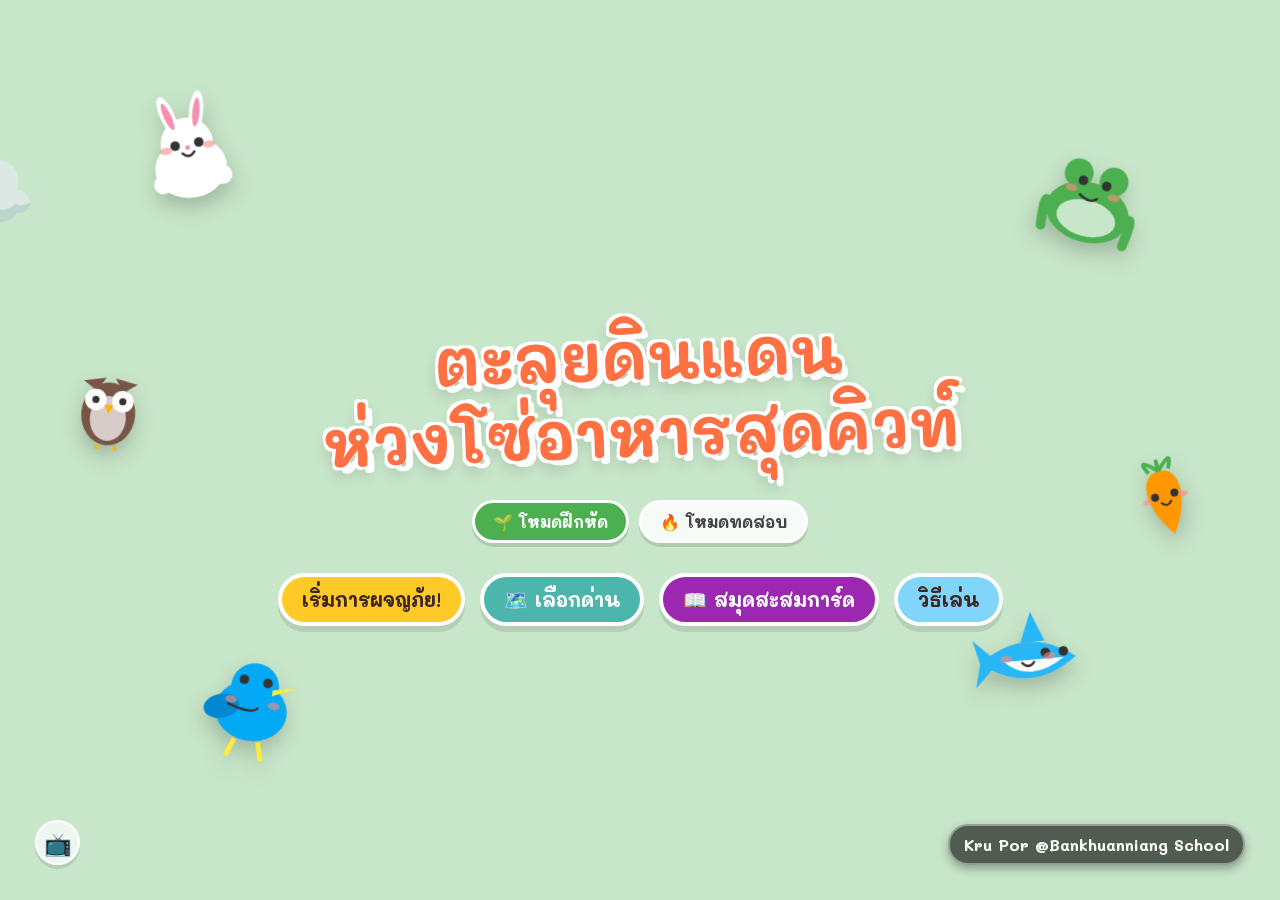
<file: index.html>
<!DOCTYPE html>
<html lang="th">
<head>
    <meta charset="UTF-8">
    <meta name="viewport" content="width=device-width, initial-scale=1.0, maximum-scale=1.0, user-scalable=no">
    <title>ตะลุยดินแดนห่วงโซ่อาหารสุดคิวท์</title>
    <link rel="icon" type="image/svg+xml" href="data:image/svg+xml,%3Csvg xmlns='http://www.w3.org/2000/svg' viewBox='0 0 100 100'%3E%3Ctext y='.9em' font-size='90'%3E🌿%3C/text%3E%3C/svg%3E">
    <link href="https://fonts.googleapis.com/css2?family=Mali:wght@400;600;700&display=swap" rel="stylesheet">
    <link rel="stylesheet" href="style.css">
</head>
<body>
    <div id="app-container">
    <!-- Blurred Background Image Layer -->
    <div id="bg-layer" class="bg-layer"></div>

    <!-- Background Clouds -->
    <div class="clouds-bg">
        <div class="cloud c1"></div>
        <div class="cloud c2"></div>
        <div class="cloud c3"></div>
        <div class="cloud c4"></div>
        <div class="cloud c5"></div>
    </div>

    <!-- Credits -->
    <div class="credits">
        Kru Por @Bankhuanniang School
    </div>

    <!-- Start Screen -->
    <div id="start-screen" class="screen active" style="overflow: hidden; position: relative;">
        <!-- Background Clouds -->
        <div class="clouds">
            <div class="cloud cloud-1">☁️</div>
            <div class="cloud cloud-2">☁️</div>
            <div class="cloud cloud-3">☁️</div>
            <div class="cloud cloud-4">☁️</div>
            <div class="cloud cloud-5">☁️</div>
        </div>

        <!-- Floating Mascots -->
        <div id="decor-1" class="mascot-decor decor-tl"></div>
        <div id="decor-2" class="mascot-decor decor-tr"></div>
        <div id="decor-3" class="mascot-decor decor-bl"></div>
        <div id="decor-4" class="mascot-decor decor-br"></div>
        <div id="decor-5" class="mascot-decor decor-ml"></div>
        <div id="decor-6" class="mascot-decor decor-mr"></div>

        <div class="title-container" style="position: relative; z-index: 10;">
            <h1 class="game-title">ตะลุยดินแดน<br>ห่วงโซ่อาหารสุดคิวท์</h1>
        </div>
        <div id="mode-selector" class="mode-selector" style="position: relative; z-index: 10;">
            <button id="btn-mode-practice" class="mode-pill active" data-mode="practice">🌱 โหมดฝึกหัด</button>
            <button id="btn-mode-challenge" class="mode-pill" data-mode="challenge">🔥 โหมดทดสอบ</button>
        </div>
        <div class="buttons" style="position: relative; z-index: 10; display: flex; gap: 15px; justify-content: center; align-items: center; flex-wrap: wrap;">
            <button id="btn-start" class="btn btn-primary bounce" style="font-size: 1.2rem; padding: 10px 20px;">เริ่มการผจญภัย!</button>
            <button id="btn-level-select" class="btn btn-secondary" style="background: #4db6ac; color: white;">🗺️ เลือกด่าน</button>
            <button id="btn-encyclopedia" class="btn btn-secondary" style="background: #9c27b0; color: white;">📖 สมุดสะสมการ์ด</button>
            <button id="btn-how-to" class="btn btn-secondary">วิธีเล่น</button>
        </div>
    </div>

    <!-- Level Select Modal -->
    <div id="modal-level-select" class="screen hidden" style="background: rgba(0,0,0,0.75); display: flex; justify-content: center; align-items: center; z-index: 2000;">
        <div class="modal-content modal-level-select">
            <h2 style="color: #00897b; text-align: center; margin-bottom: 10px; font-size: 2rem;">🗺️ เลือกด่านที่ต้องการเล่น</h2>
            <p id="level-select-mode-label" style="color: #555; margin-bottom: 16px; font-size: 0.95rem;">โหมดปัจจุบัน: 🌱 โหมดฝึกหัด</p>
            <div id="level-select-grid" class="level-select-grid">
                <!-- Level cards injected via JS -->
            </div>
            <div style="text-align: center; margin-top: 20px;">
                <button id="btn-close-level-select" class="btn btn-secondary">ปิดหน้าต่าง</button>
            </div>
        </div>
    </div>

    <!-- How To Play Modal -->
    <div id="modal-how-to" class="screen hidden" style="background: rgba(0,0,0,0.7); display: flex; justify-content: center; align-items: center; z-index: 2000;">
        <div class="modal-content" style="max-width: 620px; width: 90%; max-height: 90vh; overflow-y: auto; box-shadow: 0 10px 30px rgba(0,0,0,0.5); padding: 35px; text-align: left;">
            <h2 style="color: #4caf50; text-align: center; margin-bottom: 20px;">📖 วิธีการเล่น</h2>
            <ul style="font-size: 1.05rem; color: #444; line-height: 1.6; padding-left: 20px; margin-bottom: 25px;">
                <li style="margin-bottom: 8px;"><b>เลือกโหมดได้ 2 แบบ:</b> <b>โหมดฝึกหัด</b> จะมีกรอบเรืองแสงนำทางทีละช่อง ส่วน <b>โหมดทดสอบ</b> จะปิดไฟใบ้ วางสลับลำดับได้ และมีสัตว์ตัวหลอกปนอยู่ด้วย!</li>
                <li style="margin-bottom: 8px;"><b>ลากและวาง:</b> ลากการ์ดสิ่งมีชีวิตและลูกศร <b>➡️ ส่งพลังงาน</b> มาเรียงจากซ้ายไปขวาให้ถูกต้อง</li>
                <li style="margin-bottom: 8px;"><b>คลิกดูบทบาทได้ทันที:</b> เมื่อวางการ์ดลงช่องแล้ว <b>คลิก 1 ครั้ง</b> ที่การ์ดเพื่อพลิกดูว่าเป็น <b>ผู้ผลิต, ผู้บริโภคลำดับที่ 1–4, หรือผู้ย่อยสลาย</b></li>
                <li style="margin-bottom: 8px;"><b>ไปด่านต่อไป:</b> เมื่อเรียงครบทุกช่อง ให้กดปุ่ม <b>"ไปด่านต่อไป ⏭️"</b> เพื่อดูดาว โบนัสไร้ที่ติ และสรุปบทบาททั้งห่วงโซ่</li>
                <li style="margin-bottom: 8px;"><b>📖 สมุดสะสมการ์ด:</b> เมื่อเล่นผ่านด่าน สัตว์ที่ปลดล็อกสามารถกดคลิกเพื่อ <b>ฟังเสียงอ่านความรู้</b> ได้ด้วยนะ!</li>
            </ul>
            <div style="text-align: center;">
                <button id="btn-close-how-to" class="btn btn-primary" style="font-size: 1.2rem; padding: 10px 30px;">เข้าใจแล้ว!</button>
            </div>
        </div>
    </div>

    <!-- Encyclopedia Modal -->
    <div id="modal-encyclopedia" class="screen hidden" style="background: rgba(0,0,0,0.8); display: flex; justify-content: center; align-items: center; z-index: 2000;">
        <div class="modal-content" style="max-width: 800px; width: 90%; max-height: 90vh; overflow-y: auto; box-shadow: 0 10px 30px rgba(0,0,0,0.5); padding: 30px; border-radius: 20px;">
            <h2 style="color: #9c27b0; text-align: center; margin-bottom: 20px; font-size: 2.5rem; text-shadow: 2px 2px 0px #fff;">📖 สมุดสะสมการ์ดความรู้</h2>
            <div id="encyclopedia-grid" style="display: grid; grid-template-columns: repeat(auto-fill, minmax(150px, 1fr)); gap: 15px; margin-bottom: 20px;">
                <!-- Unlocked cards injected here -->
            </div>
            <div style="text-align: center;">
                <button id="btn-close-encyclopedia" class="btn btn-primary" style="font-size: 1.2rem; padding: 10px 30px; background: #9c27b0;">ปิดสมุด</button>
                <br>
                <a id="btn-reset-encyclopedia" href="#" style="color: #ff7043; font-size: 0.9rem; text-decoration: underline; margin-top: 15px; display: inline-block;">รีเซ็ตสมุดสะสมใหม่ทั้งหมด</a>
            </div>
        </div>
    </div>

    <!-- Custom Confirm Reset Modal -->
    <div id="modal-confirm-reset" class="screen hidden" style="background: rgba(0,0,0,0.8); display: flex; justify-content: center; align-items: center; z-index: 2100;">
        <div class="modal-content" style="max-width: 450px; text-align: center; padding: 30px; border-radius: 20px; box-shadow: 0 10px 30px rgba(0,0,0,0.5);">
            <div style="font-size: 4rem; margin-bottom: 10px;">🗑️</div>
            <h2 style="color: #ff7043; margin-bottom: 15px;">แน่ใจไหมเอ่ย?</h2>
            <p style="font-size: 1.1rem; color: #444; margin-bottom: 25px;">ถ้ากดลบแล้ว ข้อมูลการ์ดสัตว์ที่สะสมมาทั้งหมดจะหายไปเลยนะ!</p>
            <div style="display: flex; gap: 15px; justify-content: center;">
                <button id="btn-confirm-yes" class="btn btn-primary" style="background: #f44336; border-color: #f44336;">ลบเลย!</button>
                <button id="btn-confirm-no" class="btn btn-secondary" style="background: #e0e0e0; color: #333;">เปลี่ยนใจ</button>
            </div>
        </div>
    </div>

    <!-- Gameplay Screen -->
    <div id="game-screen" class="screen hidden">
        <div class="top-bar">
            <button id="btn-home" class="btn btn-icon" title="หน้าหลัก" style="margin-right: auto; margin-left: 0;">🏠</button>
            <div id="level-indicator" class="level-badge" style="position: absolute; left: 50%; transform: translateX(-50%);">Level 1: แก๊งฟาร์มแสนสนุก</div>
            <div class="score-container" style="margin-left: auto;">
                <span class="score-icon">⭐</span>
                <span id="score-text">0</span>
            </div>
            <button id="btn-sfx" class="btn btn-icon" title="เปิด/ปิดเสียงเอฟเฟกต์และเสียงพากย์" style="margin-left: 10px;">🔊</button>
            <button id="btn-music" class="btn btn-icon" title="เปิด/ปิดเพลงประกอบ" style="margin-left: 8px;">🎵</button>
        </div>

        <div class="play-area" id="drop-zones">
            <!-- Drop zones and arrows injected here -->
        </div>

        <div class="message-area hidden" id="level-message"></div>

        <button id="btn-check-score" class="btn btn-primary btn-check-score hidden">ไปด่านต่อไป ⏭️</button>

        <div class="inventory-area">
            <div class="inventory" id="card-inventory">
                <!-- Draggable cards and arrows injected here -->
            </div>
        </div>

        <!-- Owl Hint System -->
        <div id="owl-hint" class="owl-hint hidden" title="คลิกเพื่อซ่อนคำใบ้">
            <div id="owl-hint-text" class="owl-hint-text">
                เอ๊ะ... ต้องใส่ตัวอะไรนะ?
                <div class="owl-hint-tail"></div>
            </div>
            <div id="owl-hint-avatar" class="owl-hint-avatar">
                <!-- SVG injected via JS -->
            </div>
        </div>
    </div>

    <!-- Level Complete Modal -->
    <div id="level-complete-modal" class="screen hidden" style="background: rgba(0,0,0,0.7); display: flex; justify-content: center; align-items: center; z-index: 2000;">
        <div class="modal-content modal-level-complete">
            <h2 style="font-size: 2rem; color: #4caf50; margin-bottom: 10px;">สุดยอด! ผ่านด่านแล้ว 🎉</h2>
            <div id="star-container" class="star-container">
                <!-- Stars injected here -->
            </div>
            <p id="time-text" style="font-size: 1.15rem; color: #555; margin-bottom: 10px;">ใช้เวลาไป: 0 วินาที</p>
            <p id="star-message" style="font-size: 1.35rem; font-weight: bold; color: #ff9800; margin-bottom: 15px; text-align: center; line-height: 1.4;"></p>
            <div id="level-role-summary" class="level-role-summary">
                <!-- Role badges summary injected here -->
            </div>
            <button id="btn-next-level" class="btn btn-primary" style="font-size: 1.4rem; padding: 14px 36px; margin-top: 15px;">ลุยด่านต่อไป!</button>
        </div>
    </div>

    <!-- Victory Screen -->
    <div id="victory-screen" class="screen hidden">
        <canvas id="confetti-canvas"></canvas>
        <div class="victory-content">
            <h1 class="victory-title">ยินดีด้วย!</h1>
            <p class="victory-subtitle">หนูคือสุดยอดนักนิเวศวิทยาตัวจิ๋ว!</p>
            <div id="victory-mascots" class="victory-mascots">
                <!-- All animals injected here -->
            </div>
            <div id="victory-stats" class="victory-stats">
                <!-- Real score, stars, and mistakes summary injected here -->
            </div>
            <div id="victory-stars" class="final-score">
                <span class="star-big bounce">⭐</span>
                <span class="star-big bounce" style="animation-delay: 0.2s">⭐</span>
                <span class="star-big bounce" style="animation-delay: 0.4s">⭐</span>
            </div>
              <div class="buttons">
                  <button id="btn-play-again" class="btn btn-primary">เล่นอีกครั้ง</button>
                  <button id="btn-victory-home" class="btn btn-secondary">กลับหน้าหลัก</button>
              </div>
          </div>
      </div>
      <button id="btn-toggle-aspect" class="btn btn-icon" style="position: absolute; bottom: 35px; left: 35px; z-index: 9999; width: 45px; height: 45px; font-size: 1.4rem;" title="สลับโหมด 16:9 / เต็มจอ">📺</button>
    </div> <!-- End app-container -->

    <script src="app.js"></script>
</body>
</html>
</file>
<file: style.css>
:root {
    --primary-font: 'Mali', cursive;
    --color-btn-primary: #ffca28; /* Mustard Yellow */
    --color-btn-secondary: #81d4fa; /* Pastel Blue */
    --color-text-dark: #3e2723;
    --color-text-light: #ffffff;
    --color-border: rgba(255, 255, 255, 0.8);
    --color-drop-zone: rgba(255, 255, 255, 0.5);
    --color-drop-zone-hover: rgba(255, 255, 255, 0.8);
    
    /* Level Themes */
    --theme-1: #c8e6c9; /* Farm: Pastel Green */
    --theme-2: #b3e5fc; /* Pond: Pastel Blue */
    --theme-3: #80deea; /* Ocean: Cyan */
    --theme-4: #aed581; /* Forest: Deep Green */
    --theme-5: #ffcc80; /* Sunset: Orange */
}

* {
    box-sizing: border-box;
    user-select: none;
    -webkit-user-drag: none;
}

body {
    margin: 0;
    padding: 0;
    font-family: var(--primary-font);
    background-color: #222; /* Letterbox color for 16:9 mode */
    color: var(--color-text-dark);
    overflow: hidden;
    display: flex;
    justify-content: center;
    align-items: center;
    width: 100vw;
    height: 100vh;
}

#app-container {
    position: relative;
    width: 100vw;
    height: 100vh;
    overflow: hidden;
    transition: all 0.3s ease;
    background-color: var(--theme-1);
}

body.aspect-16-9 #app-container {
    aspect-ratio: 16 / 9;
    width: 100%;
    max-width: calc(100vh * 16 / 9);
    max-height: calc(100vw * 9 / 16);
    height: 100%;
    box-shadow: 0 0 20px rgba(0,0,0,0.8);
    border-radius: 10px; /* Optional cute rounding */
}

/* Background Image Layer */
.bg-layer {
    position: absolute;
    top: -5%; left: -5%; width: 110%; height: 110%;
    z-index: 1;
    background-size: cover;
    background-position: center;
    background-color: transparent;
    filter: blur(5px) brightness(0.6);
    opacity: 0.8;
    transition: background-image 0.5s ease;
    pointer-events: none;
}

/* Clouds Animation */
.clouds-bg {
    position: absolute;
    top: 0; left: 0; width: 100%; height: 100%;
    z-index: 2;
    pointer-events: none;
}

.clouds-bg .cloud {
    position: absolute;
    background: #fff;
    border-radius: 50px;
    opacity: 0.8;
    animation: floating linear infinite;
}

.clouds-bg .cloud::before, .clouds-bg .cloud::after {
    content: '';
    position: absolute;
    background: #fff;
    border-radius: 50%;
}

.c1 { width: 100px; height: 30px; top: 10%; left: -100px; animation-duration: 20s; }
.c1::before { width: 50px; height: 50px; top: -25px; left: 10px; }
.c1::after { width: 40px; height: 40px; top: -15px; right: 15px; }

.c2 { width: 150px; height: 40px; top: 30%; left: -150px; animation-duration: 35s; opacity: 0.6; }
.c2::before { width: 70px; height: 70px; top: -35px; left: 20px; }
.c2::after { width: 50px; height: 50px; top: -20px; right: 20px; }

.c3 { width: 80px; height: 25px; top: 60%; left: -80px; animation-duration: 15s; opacity: 0.7; }
.c3::before { width: 40px; height: 40px; top: -20px; left: 10px; }
.c3::after { width: 30px; height: 30px; top: -10px; right: 10px; }

.c4 { width: 120px; height: 35px; top: 75%; left: -120px; animation-duration: 28s; opacity: 0.55; }
.c4::before { width: 55px; height: 55px; top: -25px; left: 15px; }
.c4::after { width: 45px; height: 45px; top: -18px; right: 15px; }

.c5 { width: 90px; height: 28px; top: 20%; left: -90px; animation-duration: 24s; opacity: 0.65; }
.c5::before { width: 42px; height: 42px; top: -20px; left: 12px; }
.c5::after { width: 32px; height: 32px; top: -12px; right: 12px; }

@keyframes floating {
    from { transform: translateX(0); }
    to { transform: translateX(120vw); }
}

/* Screens */
.screen {
    position: absolute;
    top: 0; left: 0; width: 100%; height: 100%;
    display: flex;
    flex-direction: column;
    align-items: center;
    justify-content: center;
    visibility: visible;
    transition: opacity 0.5s ease, visibility 0.5s ease;
}

.hidden {
    opacity: 0;
    visibility: hidden;
    pointer-events: none;
    z-index: -10;
}

.active {
    opacity: 1;
    visibility: visible;
    z-index: 10;
}

/* Typography */
h1.game-title, h1.victory-title {
    font-size: 4rem;
    color: #ff7043;
    text-shadow: 6px 6px 0 #fff, -3px -3px 0 #fff, 3px -3px 0 #fff, -3px 3px 0 #fff, 0px 8px 15px rgba(0,0,0,0.2);
    text-align: center;
    margin-bottom: 20px;
    line-height: 1.2;
    font-weight: bold;
    transform: rotate(-2deg);
    animation: float 3s ease-in-out infinite;
}

/* --- Start Screen Decor --- */
.mascot-decor {
    position: absolute;
    width: 120px;
    height: 120px;
    z-index: 5;
    filter: drop-shadow(0px 10px 10px rgba(0,0,0,0.2));
}

.mascot-decor svg {
    width: 100%;
    height: 100%;
}

.decor-tl { top: 10%; left: 10%; animation: float 4s ease-in-out infinite alternate; transform: rotate(-10deg); }
.decor-tr { top: 15%; right: 10%; animation: float 5s ease-in-out infinite alternate-reverse; transform: rotate(15deg); }
.decor-bl { bottom: 15%; left: 15%; animation: float 4.5s ease-in-out infinite alternate; transform: rotate(10deg); }
.decor-br { bottom: 20%; right: 15%; animation: float 3.5s ease-in-out infinite alternate-reverse; transform: rotate(-5deg); }
.decor-ml { top: 40%; left: 5%; width: 90px; height: 90px; animation: float 4s ease-in-out infinite alternate-reverse; transform: rotate(5deg); }
.decor-mr { top: 50%; right: 5%; width: 100px; height: 100px; animation: float 3.8s ease-in-out infinite alternate; transform: rotate(-15deg); }

/* Clouds */
.clouds {
    position: absolute;
    top: 0; left: 0; right: 0; bottom: 0;
    pointer-events: none;
    z-index: 1;
}

.clouds .cloud {
    position: absolute;
    font-size: 5rem;
    opacity: 0.7;
    animation: float-cloud linear infinite;
}

.cloud-1 { top: 5%; animation-duration: 40s; font-size: 6rem; left: -10%; }
.cloud-2 { top: 25%; animation-duration: 35s; font-size: 4rem; left: -20%; }
.cloud-3 { top: 55%; animation-duration: 45s; font-size: 5rem; left: -15%; }
.cloud-4 { top: 75%; animation-duration: 50s; font-size: 7rem; left: -25%; }
.cloud-5 { top: 15%; animation-duration: 60s; font-size: 4.5rem; left: -5%; }

@keyframes float-cloud {
    from { transform: translateX(-20vw); }
    to { transform: translateX(120vw); }
}

/* Buttons */
.buttons {
    display: flex;
    gap: 20px;
    margin-top: 30px;
}

.btn {
    font-family: var(--primary-font);
    font-size: 1.5rem;
    font-weight: 700;
    padding: 15px 30px;
    border: 4px solid #fff;
    border-radius: 30px;
    cursor: pointer;
    box-shadow: 0 6px 0 rgba(0,0,0,0.1);
    transition: transform 0.1s, box-shadow 0.1s;
}

.btn:active {
    transform: translateY(4px);
    box-shadow: 0 2px 0 rgba(0,0,0,0.1);
}

.btn-primary {
    background-color: var(--color-btn-primary);
    color: var(--color-text-dark);
}

.btn-secondary {
    background-color: var(--color-btn-secondary);
    color: var(--color-text-dark);
    font-size: 1.2rem;
    padding: 10px 20px;
}

.btn-icon {
    font-size: 1.5rem;
    padding: 10px;
    border-radius: 50%;
    width: 50px; height: 50px;
    background-color: rgba(255,255,255,0.7);
    border: 2px solid #fff;
    box-shadow: 0 4px 0 rgba(0,0,0,0.1);
    display: flex; justify-content: center; align-items: center;
    cursor: pointer;
}

/* Animations */
@keyframes bounce {
    0%, 100% { transform: translateY(0); }
    50% { transform: translateY(-10px); }
}
.bounce { animation: bounce 2s infinite; }

@keyframes breathe {
    0%, 100% { transform: scale(1); }
    50% { transform: scale(1.05); }
}
.breathe { animation: breathe 3s infinite; }

@keyframes float {
    0% { transform: translateY(0); }
    50% { transform: translateY(-10px); }
    100% { transform: translateY(0); }
}

@keyframes star-pop {
    0% { transform: scale(0); opacity: 0; }
    60% { transform: scale(1.3); opacity: 1; }
    100% { transform: scale(1); opacity: 1; }
}

.star-empty {
    opacity: 0.3;
    filter: grayscale(100%);
    display: inline-block;
    transform: scale(0.8);
}

.star-filled {
    color: #ffca28;
    text-shadow: 0 4px 8px rgba(0,0,0,0.2);
    animation: star-pop 0.6s cubic-bezier(0.175, 0.885, 0.32, 1.275) forwards;
    display: inline-block;
}

.active-zone {
    box-shadow: 0 0 20px 5px rgba(255, 202, 40, 0.8);
    border-color: #ffca28 !important;
    animation: pulse 1.5s infinite;
}
@keyframes shake {
    0%, 100% { transform: translateX(0); }
    20% { transform: translateX(-8px) rotate(-3deg); }
    40% { transform: translateX(8px) rotate(3deg); }
    60% { transform: translateX(-6px) rotate(-2deg); }
    80% { transform: translateX(6px) rotate(2deg); }
}

.shake { animation: shake 0.4s ease-in-out; }

/* Mascots */
.mascots {
    display: flex;
    justify-content: center;
    gap: 20px;
    margin-bottom: 30px;
}
.mascot-svg, .mascot-img {
    width: 150px;
    height: 150px;
    object-fit: contain;
    filter: drop-shadow(0 4px 4px rgba(0,0,0,0.1));
}

/* Gameplay UI */
#game-screen {
    justify-content: flex-start;
    padding: 20px;
}

.top-bar {
    width: 100%;
    max-width: 1000px;
    display: flex;
    justify-content: space-between;
    align-items: center;
    padding: 10px 20px;
    background: rgba(255, 255, 255, 0.7);
    border-radius: 20px;
    box-shadow: 0 4px 10px rgba(0,0,0,0.05);
}

.level-badge {
    font-size: 1.5rem;
    font-weight: 700;
    color: #4db6ac;
    background: #fff;
    padding: 5px 20px;
    border-radius: 20px;
    border: 2px solid #4db6ac;
}

.phase-badge {
    font-size: 1.5rem;
    font-weight: 700;
    color: #ff9800;
    background: #fff;
    padding: 5px 20px;
    border-radius: 20px;
    border: 2px solid #ff9800;
    animation: pulse 2s infinite;
}

@keyframes pulse {
    0%, 100% { box-shadow: 0 0 0 0 rgba(255, 152, 0, 0.4); }
    50% { box-shadow: 0 0 0 10px rgba(255, 152, 0, 0); }
}

.score-container {
    font-size: 1.5rem;
    font-weight: 700;
    display: flex;
    align-items: center;
    gap: 10px;
    background: #fff;
    padding: 5px 20px;
    border-radius: 20px;
    border: 2px solid #ffca28;
}

/* Play Area */
.play-area {
    flex: 1;
    display: flex;
    align-items: center;
    justify-content: center;
    gap: 1vw; /* Responsive gap */
    width: 95%;
    max-width: 100%; /* Removed 1000px limit */
    flex-wrap: nowrap; /* Force single row */
    position: relative;
}

.drop-zone {
    flex: 0 1 150px; /* Base 150px, allowed to shrink */
    height: auto;
    max-height: 150px;
    aspect-ratio: 1 / 1; /* Keep perfect square */
    background-color: var(--color-drop-zone);
    border: 4px dashed #fff;
    border-radius: 25px;
    display: flex;
    justify-content: center;
    align-items: center;
    transition: all 0.3s ease;
    position: relative;
    min-width: 50px; /* Don't shrink to invisibility */
}

.drop-zone.hovered {
    background-color: var(--color-drop-zone-hover);
    transform: scale(1.1);
    border-color: #ffca28;
}

.drop-zone.filled {
    border: 4px solid #fff;
    background-color: rgba(255,255,255,0.9);
}

.arrow-zone {
    flex: 0 1 80px; /* Base 80px, allowed to shrink */
    height: auto;
    max-height: 80px;
    aspect-ratio: 1 / 1; /* Keep perfect square */
    background-color: rgba(255,255,255,0.3);
    border: 3px dashed rgba(255,255,255,0.6);
    border-radius: 15px;
    display: flex;
    justify-content: center;
    align-items: center;
    transition: all 0.3s ease;
    min-width: 30px;
}

.arrow-zone.hovered {
    background-color: var(--color-drop-zone-hover);
    transform: scale(1.2);
    border: 3px dashed #ff7043;
}

.arrow-zone.filled {
    border: none;
    background: none;
}

.arrow {
    font-size: 3rem;
    color: #ffca28;
    text-shadow: 2px 2px 0 #fff;
    font-weight: bold;
}

.arrow-curved {
    position: absolute;
    width: 82%;
    height: 75px;
    top: calc(50% + 75px);
    left: 9%;
    z-index: 1;
    pointer-events: none;
}

.arrow-curved svg {
    width: 100%;
    height: 100%;
    overflow: visible;
}

.arrow-curved path {
    stroke: #2196f3;
    stroke-width: 2.5;
    stroke-dasharray: 4, 3;
    fill: transparent;
    animation: dash 1s linear infinite;
}

@keyframes dash {
    to { stroke-dashoffset: -20; }
}

/* --- Premium V.9 Additions --- */

/* Particles */
.particle {
    position: absolute;
    width: 10px;
    height: 10px;
    border-radius: 50%;
    pointer-events: none;
    z-index: 2000;
    animation: particle-pop 0.8s ease-out forwards;
}

@keyframes particle-pop {
    0% { transform: scale(1) translate(0, 0); opacity: 1; }
    100% { transform: scale(0) translate(var(--dx), var(--dy)); opacity: 0; }
}

/* Encyclopedia Items */
.encyclopedia-item {
    background: #fff;
    border-radius: 15px;
    padding: 15px;
    text-align: center;
    box-shadow: 0 5px 10px rgba(0,0,0,0.1);
    transition: transform 0.3s;
    cursor: pointer;
}
.encyclopedia-item:hover {
    transform: translateY(-5px);
}
.encyclopedia-item.locked {
    filter: grayscale(100%) brightness(0.4);
    opacity: 0.5;
    cursor: not-allowed;
}
.encyclopedia-item svg {
    width: 60px;
    height: 60px;
    margin-bottom: 10px;
}
.encyclopedia-item .fact {
    font-size: 0.8rem;
    color: #666;
    margin-top: 5px;
    display: none;
}
.encyclopedia-item.active .fact {
    display: block;
}
.encyclopedia-item .audio-hint {
    font-size: 0.72rem;
    color: #9c27b0;
    font-weight: 700;
    margin-top: 6px;
}
.encyclopedia-item.speaking {
    outline: 3px solid #9c27b0;
    box-shadow: 0 0 18px rgba(156, 39, 176, 0.35);
    transform: translateY(-4px);
}

/* Mode Selector & Level Select Modal */
.mode-selector {
    display: flex;
    gap: 10px;
    justify-content: center;
    flex-wrap: wrap;
    margin-top: 10px;
}

.mode-pill {
    font-family: var(--primary-font);
    font-size: 1rem;
    font-weight: 700;
    padding: 8px 18px;
    border-radius: 999px;
    border: 3px solid #fff;
    background: rgba(255, 255, 255, 0.85);
    color: #444;
    cursor: pointer;
    box-shadow: 0 4px 0 rgba(0, 0, 0, 0.12);
    transition: transform 0.15s, background 0.2s, color 0.2s;
}

.mode-pill:hover {
    transform: translateY(-2px);
}

.mode-pill.active[data-mode="practice"] {
    background: #4caf50;
    color: #fff;
}

.mode-pill.active[data-mode="challenge"] {
    background: #ff7043;
    color: #fff;
}

.modal-level-select {
    max-width: 720px;
    width: 92%;
    max-height: 90vh;
    overflow-y: auto;
    box-shadow: 0 10px 30px rgba(0, 0, 0, 0.5);
    padding: 30px;
}

.level-select-grid {
    display: grid;
    grid-template-columns: repeat(auto-fit, minmax(220px, 1fr));
    gap: 14px;
}

.level-select-card {
    background: #f9fbe7;
    border: 3px solid #aed581;
    border-radius: 18px;
    padding: 14px;
    cursor: pointer;
    text-align: left;
    font-family: var(--primary-font);
    transition: transform 0.15s, box-shadow 0.15s;
    display: flex;
    flex-direction: column;
    gap: 6px;
}

.level-select-card:hover {
    transform: translateY(-4px);
    box-shadow: 0 8px 18px rgba(0, 0, 0, 0.12);
}

.level-select-title {
    font-size: 1.05rem;
    font-weight: 700;
    color: #2e7d32;
}

.level-select-stars {
    font-size: 1.15rem;
    letter-spacing: 3px;
}

/* Inventory Area */
.inventory-area {
    width: 100%;
    display: flex;
    justify-content: center;
    position: relative;
    height: 180px;
    padding-bottom: 40px; /* Room for floating buttons on desktop */
}

.inventory {
    position: absolute;
    bottom: 0;
    height: 100%;
    width: 100%;
    max-width: 100%;
    background: rgba(255,255,255,0.6);
    border-radius: 20px 20px 0 0;
    display: flex;
    justify-content: center;
    justify-content: safe center;
    align-items: center;
    gap: 12px;
    padding: 15px 95px;
    box-shadow: 0 -4px 10px rgba(0,0,0,0.05);
    flex-wrap: nowrap;
    overflow-x: auto;
    overflow-y: hidden;
}

/* Custom Scrollbar for Inventory (Hidden but still scrollable for tiny screens) */
.inventory::-webkit-scrollbar {
    height: 0px; /* Hide scrollbar completely to make it look clean */
    display: none;
}

.inventory.hidden {
    transform: translateY(100%);
    opacity: 0;
    pointer-events: none;
    z-index: -1;
}

/* Cards */
.card {
    width: 100px;
    height: 100px;
    border-radius: 15px;
    box-shadow: 0 6px 0 rgba(0,0,0,0.1);
    cursor: grab;
    touch-action: none;
    z-index: 100;
    position: relative;
    flex-shrink: 0; /* Prevent cards from squishing when there are many */
    perspective: 1000px; /* Enable 3D space */
}

.card-inner {
    position: relative;
    width: 100%;
    height: 100%;
    text-align: center;
    transition: transform 0.6s cubic-bezier(0.4, 0.2, 0.2, 1);
    transform-style: preserve-3d;
}

.card.flipped .card-inner {
    transform: rotateY(180deg);
}

.card-front, .card-back {
    position: absolute;
    width: 100%;
    height: 100%;
    -webkit-backface-visibility: hidden;
    backface-visibility: hidden;
    border-radius: 15px;
    display: flex;
    flex-direction: column;
    align-items: center;
    justify-content: center;
}

.card-front {
    background: #fff;
}

.card-back {
    transform: rotateY(180deg);
    color: white;
    font-size: 1rem;
    font-weight: bold;
    padding: 8px;
    display: flex;
    flex-direction: column;
    align-items: center;
    justify-content: center;
    line-height: 1.2;
}

.role-sub {
    display: block;
    font-size: 0.72rem;
    font-weight: 600;
    margin-top: 2px;
    opacity: 0.95;
}

.inventory.many-cards .card {
    width: 76px;
    height: 76px;
}
.inventory.many-cards .card svg {
    width: 46px;
    height: 46px;
}
.inventory.many-cards .card-label {
    font-size: 0.68rem;
    margin-top: 2px;
}

.role-producer { background: #4caf50; border: 3px solid #388e3c; }
.role-consumer { background: #ff9800; border: 3px solid #f57c00; }
.role-decomposer { background: #795548; border: 3px solid #5d4037; }

.card.breathe {
    animation: breathe 3s infinite;
}

.card:hover {
    transform: translateY(-5px);
}

.card.dragging {
    opacity: 0.9;
    z-index: 1000;
    transform: scale(1.1);
    box-shadow: 0 15px 25px rgba(0,0,0,0.2);
    transition: none;
}

.card-label {
    font-size: 0.8rem;
    font-weight: bold;
    color: #333;
    margin-top: 5px;
}

.drop-zone .card,
.arrow-zone .card {
    width: 100%;
    height: 100%;
}

.drop-zone .card svg {
    width: 65%;
    height: 65%;
}

.arrow-zone .card {
    box-shadow: none;
}

.arrow-zone .card .card-front {
    background: transparent;
}

.arrow-zone .card .arrow {
    font-size: clamp(1.5rem, 4vw, 3rem);
}

/* Check Score & Owl Hint & Level Complete Modal */
.btn-check-score {
    position: absolute;
    top: 90px;
    right: 20px;
    font-size: 1.2rem;
    padding: 10px 25px;
    box-shadow: 0 5px 15px rgba(0,0,0,0.3);
    z-index: 1500;
    animation: pulse 2s infinite;
    border-radius: 30px;
}

.owl-hint {
    position: absolute;
    bottom: 185px;
    right: 35px;
    z-index: 1000;
    display: flex;
    flex-direction: column;
    align-items: flex-end;
    animation: bounce 2s infinite;
    cursor: pointer;
}

.owl-hint-text {
    background: white;
    padding: 15px 20px;
    border-radius: 20px;
    border: 3px solid #ff9800;
    box-shadow: 0 5px 15px rgba(0,0,0,0.2);
    font-size: 1.15rem;
    margin-bottom: -15px;
    z-index: 1001;
    position: relative;
    max-width: 250px;
}

.owl-hint-tail {
    position: absolute;
    bottom: -10px;
    right: 40px;
    border-width: 10px 10px 0;
    border-style: solid;
    border-color: #ff9800 transparent transparent transparent;
}

.owl-hint-avatar {
    width: 100px;
    height: 100px;
    background: #fff;
    border-radius: 50%;
    box-shadow: 0 5px 10px rgba(0,0,0,0.2);
    border: 3px solid #ff9800;
    display: flex;
    align-items: center;
    justify-content: center;
    overflow: hidden;
    z-index: 1000;
}

.modal-level-complete {
    max-width: 600px;
    width: 90%;
    box-shadow: 0 10px 30px rgba(0,0,0,0.5);
    padding: 35px;
    display: flex;
    flex-direction: column;
    align-items: center;
    justify-content: center;
}

.star-container {
    font-size: clamp(3rem, 10vw, 5rem);
    margin: 15px 0;
    letter-spacing: 12px;
    display: flex;
    justify-content: center;
}

.victory-mascots .card {
    width: 64px;
    height: 64px;
    cursor: default;
    display: flex;
    align-items: center;
    justify-content: center;
    background: #fff;
}

.victory-mascots .card svg {
    width: 48px;
    height: 48px;
}

.card svg {
    width: 70px;
    height: 70px;
    pointer-events: none;
}

.card-emoji {
    font-size: 3.5rem;
    pointer-events: none;
    line-height: 1;
    margin-bottom: 5px;
}

.card-name {
    font-size: 0.8rem;
    font-weight: 600;
    pointer-events: none;
    margin-top: -5px;
}

/* Modal */
.modal {
    position: fixed;
    top: 0; left: 0; width: 100%; height: 100%;
    background: rgba(0,0,0,0.5);
    display: flex;
    justify-content: center;
    align-items: center;
    z-index: 2000;
}
.modal-content {
    background: #fff;
    padding: 30px;
    border-radius: 20px;
    text-align: center;
    max-width: 400px;
}
.modal-content h2 { margin-top: 0; color: #ff7043; }

/* Messages */
.message-area {
    background: #fff;
    padding: 10px 20px;
    border-radius: 20px;
    border: 2px solid #ffca28;
    margin: 10px 0;
    font-size: 1.2rem;
    font-weight: bold;
    color: #4db6ac;
    text-align: center;
}

/* Sparkles */
.sparkle {
    position: absolute;
    width: 10px; height: 10px;
    background: #ffca28;
    border-radius: 50%;
    pointer-events: none;
    animation: pop 0.5s ease-out forwards;
    z-index: 1500;
}

@keyframes pop {
    0% { transform: scale(0); opacity: 1; }
    100% { transform: scale(3) translate(var(--tx), var(--ty)); opacity: 0; }
}

/* Energy Ball */
.energy-ball {
    position: absolute;
    width: 15px;
    height: 15px;
    background: radial-gradient(circle, #fff, #ffca28);
    border-radius: 50%;
    box-shadow: 0 0 10px #ffca28, 0 0 20px #ff7043;
    pointer-events: none;
    z-index: 1500;
    animation: flow 1s cubic-bezier(0.25, 0.1, 0.25, 1) forwards;
}

@keyframes flow {
    0% { left: var(--start-x); top: var(--start-y); transform: scale(0.5); opacity: 0; }
    20% { opacity: 1; transform: scale(1.2); }
    80% { opacity: 1; transform: scale(1); }
    100% { left: var(--end-x); top: var(--end-y); transform: scale(0); opacity: 0; }
}

/* Happy Eat Animation for SVG */
@keyframes happy-eat {
    0%, 100% { transform: scale(1); }
    25% { transform: scale(1.1) translateY(-10px); }
    50% { transform: scale(0.95) translateY(0); }
    75% { transform: scale(1.05) translateY(-5px); }
}

.happy-eat {
    animation: happy-eat 0.8s ease-in-out;
}

/* Victory */
#confetti-canvas {
    position: absolute;
    top: 0; left: 0; width: 100%; height: 100%;
    pointer-events: none;
    z-index: 0;
}

.victory-content {
    z-index: 1;
    display: flex;
    flex-direction: column;
    align-items: center;
    max-height: 100%;
    overflow-y: auto;
    padding: 16px;
}

.victory-stats {
    display: flex;
    gap: 12px;
    flex-wrap: wrap;
    justify-content: center;
    margin: 8px 0 12px;
}

.victory-stat-pill {
    background: rgba(255, 255, 255, 0.92);
    border: 3px solid #ffca28;
    border-radius: 18px;
    padding: 8px 16px;
    font-size: 1rem;
    font-weight: 700;
    color: #3e2723;
    box-shadow: 0 4px 10px rgba(0, 0, 0, 0.1);
}

.level-role-summary {
    display: flex;
    flex-wrap: wrap;
    align-items: center;
    justify-content: center;
    gap: 6px;
    width: 100%;
    margin-top: 5px;
}

.role-chip {
    display: inline-flex;
    flex-direction: column;
    align-items: center;
    padding: 6px 10px;
    border-radius: 12px;
    color: #fff;
    font-size: 0.78rem;
    font-weight: 700;
    line-height: 1.25;
}

.role-chip small {
    font-size: 0.68rem;
    font-weight: 600;
    opacity: 0.95;
}

.role-chip-arrow {
    font-size: 1rem;
}

.victory-mascots {
    display: flex;
    gap: 10px;
    flex-wrap: wrap;
    justify-content: center;
    max-width: 800px;
    margin: 20px 0;
}

.victory-subtitle {
    font-size: 2rem;
    color: #4db6ac;
    font-weight: bold;
    background: #fff;
    padding: 10px 30px;
    border-radius: 30px;
    margin-bottom: 20px;
}

.star-big {
    font-size: 4rem;
    display: inline-block;
}

@media (max-width: 1200px) {
    .inventory {
        padding: 12px 95px;
        gap: 8px;
    }
    .inventory .card {
        width: 82px;
        height: 82px;
    }
    .inventory .card svg {
        width: 52px;
        height: 52px;
    }
    .inventory .card-label {
        font-size: 0.7rem;
        margin-top: 2px;
    }
}

@media (max-width: 768px) {
    h1.game-title { font-size: 2rem; }
    
    /* Allow wrapping if chain is too long */
    .play-area { flex-wrap: wrap; align-content: center; gap: 6px; }
    .arrow-curved { display: none; }
    
    /* Allow scrolling/wrapping in inventory */
    .inventory { flex-wrap: wrap; height: auto; max-height: 35vh; overflow-y: auto; justify-content: center; gap: 8px; padding: 10px; }
    
    /* Smaller drop zones and arrows */
    .drop-zone { flex: 0 1 60px; height: 60px; min-width: 52px; border-width: 2px; border-radius: 12px; }
    .arrow-zone { flex: 0 1 36px; height: 36px; min-width: 30px; }
    
    /* Smaller cards */
    .card, .inventory .card, .inventory.many-cards .card { width: 58px; height: 58px; border-radius: 12px; }
    .card svg, .inventory .card svg, .inventory.many-cards .card svg { width: 32px; height: 32px; }
    .card-emoji { font-size: 2rem; margin-bottom: 2px; }
    .card-label, .inventory .card-label, .inventory.many-cards .card-label { font-size: 0.62rem; margin-top: 2px; line-height: 1.1; }
    .card-back { font-size: 0.62rem; padding: 3px; border-radius: 12px; line-height: 1.05; }
    .role-sub { font-size: 0.5rem; margin-top: 1px; }
    
    .arrow { font-size: 1.5rem; }
    
    /* Bulletproof Top Bar with CSS Grid (5 items) */
    .top-bar { 
        display: grid; 
        grid-template-columns: auto 1fr auto auto auto; 
        gap: 5px; 
        padding: 8px 10px; 
        min-height: auto;
        align-items: center;
        justify-items: center;
    }
    .level-badge { font-size: 0.78rem; padding: 5px 8px; position: static !important; transform: none !important; margin: 0; max-width: 100%; overflow: hidden; text-overflow: ellipsis; white-space: nowrap; }
    .score-container { font-size: 0.78rem; padding: 5px 8px; margin: 0 !important; gap: 3px; }
    #btn-home, #btn-sfx, #btn-music { position: static !important; margin: 0 !important; width: 34px; height: 34px; font-size: 1.05rem; }
    .mode-pill { font-size: 0.85rem; padding: 7px 12px; }
    
    .btn-check-score {
        top: 76px;
        right: 12px;
        font-size: 0.95rem;
        padding: 8px 16px;
    }

    .owl-hint {
        bottom: auto;
        top: 76px;
        right: 12px;
    }
    .owl-hint-text {
        font-size: 0.9rem;
        padding: 10px 14px;
        max-width: 200px;
    }
    .owl-hint-avatar {
        width: 68px;
        height: 68px;
    }
    .owl-hint-tail {
        right: 26px;
    }

    /* Prevent TV button from overlapping on tiny screens */
    #btn-toggle-aspect { display: none !important; }
    
    /* Restore and reposition credits on mobile to bottom center */
    .credits { 
        display: block !important; 
        position: absolute !important; 
        bottom: 2px !important; 
        right: 0 !important; 
        left: 0 !important; 
        text-align: center; 
        width: 100%; 
        font-size: 0.6rem; 
        padding: 2px; 
        background: transparent; 
        box-shadow: none; 
        border: none; 
        opacity: 0.7; 
    }
    
    /* Inventory */
    .inventory-area { height: auto; padding-bottom: 18px; }
    .inventory { position: relative; padding-bottom: 10px; }
    
    /* Mascot sizing */
    .mascot-decor { width: 80px; height: 80px; }
    .victory-mascots .card { width: 44px; height: 44px; }
    .victory-mascots .card svg { width: 30px; height: 30px; }
    .victory-subtitle { font-size: 1.2rem; padding: 8px 18px; }
    .modal-level-complete { padding: 24px 18px; }
}

@media (max-height: 500px) {
    /* Landscape on small mobile */
    .play-area { padding-top: 10px; }
    .inventory { max-height: 45vh; }
    .game-title { margin-top: 10px; font-size: 2rem; }
}

/* Credits */
.credits {
    position: absolute;
    bottom: 35px;
    right: 35px;
    z-index: 1000;
    font-size: 1rem;
    color: #fff;
    background: rgba(0, 0, 0, 0.6);
    padding: 8px 14px;
    border-radius: 20px;
    backdrop-filter: blur(4px);
    font-weight: bold;
    pointer-events: none;
    box-shadow: 0 4px 10px rgba(0,0,0,0.3);
    border: 2px solid rgba(255,255,255,0.4);
}
</file>
<file: github-upload/style.css>
:root {
    --primary-font: 'Mali', cursive;
    --color-btn-primary: #ffca28; /* Mustard Yellow */
    --color-btn-secondary: #81d4fa; /* Pastel Blue */
    --color-text-dark: #3e2723;
    --color-text-light: #ffffff;
    --color-border: rgba(255, 255, 255, 0.8);
    --color-drop-zone: rgba(255, 255, 255, 0.5);
    --color-drop-zone-hover: rgba(255, 255, 255, 0.8);
    
    /* Level Themes */
    --theme-1: #c8e6c9; /* Farm: Pastel Green */
    --theme-2: #b3e5fc; /* Pond: Pastel Blue */
    --theme-3: #80deea; /* Ocean: Cyan */
    --theme-4: #aed581; /* Forest: Deep Green */
    --theme-5: #ffcc80; /* Sunset: Orange */
}

* {
    box-sizing: border-box;
    -webkit-user-select: none;
    user-select: none;
    -webkit-user-drag: none;
    -webkit-touch-callout: none;
    -webkit-tap-highlight-color: transparent;
}

html, body {
    margin: 0;
    padding: 0;
    font-family: var(--primary-font);
    background-color: #222; /* Letterbox color for 16:9 mode */
    color: var(--color-text-dark);
    overflow: hidden;
    overscroll-behavior: none;
    display: flex;
    justify-content: center;
    align-items: center;
    width: 100%;
    height: 100vh;
    height: 100dvh;
}

#app-container {
    position: relative;
    width: 100%;
    height: 100vh;
    height: 100dvh;
    overflow: hidden;
    transition: all 0.3s ease;
    background-color: var(--theme-1);
    padding: env(safe-area-inset-top) env(safe-area-inset-right) env(safe-area-inset-bottom) env(safe-area-inset-left);
}

body.aspect-16-9 #app-container {
    aspect-ratio: 16 / 9;
    width: 100%;
    max-width: calc(100vh * 16 / 9);
    max-height: calc(100vw * 9 / 16);
    height: 100%;
    box-shadow: 0 0 20px rgba(0,0,0,0.8);
    border-radius: 10px; /* Optional cute rounding */
}

/* Background Image Layer */
.bg-layer {
    position: absolute;
    top: -5%; left: -5%; width: 110%; height: 110%;
    z-index: 1;
    background-size: cover;
    background-position: center;
    background-color: transparent;
    filter: blur(5px) brightness(0.6);
    opacity: 0.8;
    transition: background-image 0.5s ease;
    pointer-events: none;
}

/* Clouds Animation */
.clouds-bg {
    position: absolute;
    top: 0; left: 0; width: 100%; height: 100%;
    z-index: 2;
    pointer-events: none;
}

.clouds-bg .cloud {
    position: absolute;
    background: #fff;
    border-radius: 50px;
    opacity: 0.8;
    animation: floating linear infinite;
}

.clouds-bg .cloud::before, .clouds-bg .cloud::after {
    content: '';
    position: absolute;
    background: #fff;
    border-radius: 50%;
}

.c1 { width: 100px; height: 30px; top: 10%; left: -100px; animation-duration: 20s; }
.c1::before { width: 50px; height: 50px; top: -25px; left: 10px; }
.c1::after { width: 40px; height: 40px; top: -15px; right: 15px; }

.c2 { width: 150px; height: 40px; top: 30%; left: -150px; animation-duration: 35s; opacity: 0.6; }
.c2::before { width: 70px; height: 70px; top: -35px; left: 20px; }
.c2::after { width: 50px; height: 50px; top: -20px; right: 20px; }

.c3 { width: 80px; height: 25px; top: 60%; left: -80px; animation-duration: 15s; opacity: 0.7; }
.c3::before { width: 40px; height: 40px; top: -20px; left: 10px; }
.c3::after { width: 30px; height: 30px; top: -10px; right: 10px; }

.c4 { width: 120px; height: 35px; top: 75%; left: -120px; animation-duration: 28s; opacity: 0.55; }
.c4::before { width: 55px; height: 55px; top: -25px; left: 15px; }
.c4::after { width: 45px; height: 45px; top: -18px; right: 15px; }

.c5 { width: 90px; height: 28px; top: 20%; left: -90px; animation-duration: 24s; opacity: 0.65; }
.c5::before { width: 42px; height: 42px; top: -20px; left: 12px; }
.c5::after { width: 32px; height: 32px; top: -12px; right: 12px; }

@keyframes floating {
    from { transform: translateX(0); }
    to { transform: translateX(120vw); }
}

/* Screens */
.screen {
    position: absolute;
    top: 0; left: 0; width: 100%; height: 100%;
    display: flex;
    flex-direction: column;
    align-items: center;
    justify-content: center;
    visibility: visible;
    transition: opacity 0.5s ease, visibility 0.5s ease;
}

.hidden {
    opacity: 0;
    visibility: hidden;
    pointer-events: none;
    z-index: -10;
}

.active {
    opacity: 1;
    visibility: visible;
    z-index: 10;
}

/* Typography */
h1.game-title, h1.victory-title {
    font-size: 4rem;
    color: #ff7043;
    text-shadow: 6px 6px 0 #fff, -3px -3px 0 #fff, 3px -3px 0 #fff, -3px 3px 0 #fff, 0px 8px 15px rgba(0,0,0,0.2);
    text-align: center;
    margin-bottom: 20px;
    line-height: 1.2;
    font-weight: bold;
    transform: rotate(-2deg);
    animation: float 3s ease-in-out infinite;
}

/* --- Start Screen Decor --- */
.mascot-decor {
    position: absolute;
    width: 120px;
    height: 120px;
    z-index: 5;
    filter: drop-shadow(0px 10px 10px rgba(0,0,0,0.2));
}

.mascot-decor svg {
    width: 100%;
    height: 100%;
}

.decor-tl { top: 10%; left: 10%; animation: float 4s ease-in-out infinite alternate; transform: rotate(-10deg); }
.decor-tr { top: 15%; right: 10%; animation: float 5s ease-in-out infinite alternate-reverse; transform: rotate(15deg); }
.decor-bl { bottom: 15%; left: 15%; animation: float 4.5s ease-in-out infinite alternate; transform: rotate(10deg); }
.decor-br { bottom: 20%; right: 15%; animation: float 3.5s ease-in-out infinite alternate-reverse; transform: rotate(-5deg); }
.decor-ml { top: 40%; left: 5%; width: 90px; height: 90px; animation: float 4s ease-in-out infinite alternate-reverse; transform: rotate(5deg); }
.decor-mr { top: 50%; right: 5%; width: 100px; height: 100px; animation: float 3.8s ease-in-out infinite alternate; transform: rotate(-15deg); }

/* Clouds */
.clouds {
    position: absolute;
    top: 0; left: 0; right: 0; bottom: 0;
    pointer-events: none;
    z-index: 1;
}

.clouds .cloud {
    position: absolute;
    font-size: 5rem;
    opacity: 0.7;
    animation: float-cloud linear infinite;
}

.cloud-1 { top: 5%; animation-duration: 40s; font-size: 6rem; left: -10%; }
.cloud-2 { top: 25%; animation-duration: 35s; font-size: 4rem; left: -20%; }
.cloud-3 { top: 55%; animation-duration: 45s; font-size: 5rem; left: -15%; }
.cloud-4 { top: 75%; animation-duration: 50s; font-size: 7rem; left: -25%; }
.cloud-5 { top: 15%; animation-duration: 60s; font-size: 4.5rem; left: -5%; }

@keyframes float-cloud {
    from { transform: translateX(-20vw); }
    to { transform: translateX(120vw); }
}

/* Buttons */
.buttons {
    display: flex;
    gap: 20px;
    margin-top: 30px;
}

.btn {
    font-family: var(--primary-font);
    font-size: 1.5rem;
    font-weight: 700;
    padding: 15px 30px;
    border: 4px solid #fff;
    border-radius: 30px;
    cursor: pointer;
    box-shadow: 0 6px 0 rgba(0,0,0,0.1);
    transition: transform 0.1s, box-shadow 0.1s;
    touch-action: manipulation;
}

.btn:active {
    transform: translateY(4px);
    box-shadow: 0 2px 0 rgba(0,0,0,0.1);
}

.btn-primary {
    background-color: var(--color-btn-primary);
    color: var(--color-text-dark);
}

.btn-secondary {
    background-color: var(--color-btn-secondary);
    color: var(--color-text-dark);
    font-size: 1.2rem;
    padding: 10px 20px;
}

.btn-icon {
    font-size: 1.5rem;
    padding: 10px;
    border-radius: 50%;
    width: 50px; height: 50px;
    background-color: rgba(255,255,255,0.7);
    border: 2px solid #fff;
    box-shadow: 0 4px 0 rgba(0,0,0,0.1);
    display: flex; justify-content: center; align-items: center;
    cursor: pointer;
}

/* Animations */
@keyframes bounce {
    0%, 100% { transform: translateY(0); }
    50% { transform: translateY(-10px); }
}
.bounce { animation: bounce 2s infinite; }

@keyframes breathe {
    0%, 100% { transform: scale(1); }
    50% { transform: scale(1.05); }
}
.breathe { animation: breathe 3s infinite; }

@keyframes float {
    0% { transform: translateY(0); }
    50% { transform: translateY(-10px); }
    100% { transform: translateY(0); }
}

@keyframes star-pop {
    0% { transform: scale(0); opacity: 0; }
    60% { transform: scale(1.3); opacity: 1; }
    100% { transform: scale(1); opacity: 1; }
}

.star-empty {
    opacity: 0.3;
    filter: grayscale(100%);
    display: inline-block;
    transform: scale(0.8);
}

.star-filled {
    color: #ffca28;
    text-shadow: 0 4px 8px rgba(0,0,0,0.2);
    animation: star-pop 0.6s cubic-bezier(0.175, 0.885, 0.32, 1.275) forwards;
    display: inline-block;
}

.active-zone {
    box-shadow: 0 0 20px 5px rgba(255, 202, 40, 0.8);
    border-color: #ffca28 !important;
    animation: pulse 1.5s infinite;
}
@keyframes shake {
    0%, 100% { transform: translateX(0); }
    20% { transform: translateX(-8px) rotate(-3deg); }
    40% { transform: translateX(8px) rotate(3deg); }
    60% { transform: translateX(-6px) rotate(-2deg); }
    80% { transform: translateX(6px) rotate(2deg); }
}

.shake { animation: shake 0.4s ease-in-out; }

/* Mascots */
.mascots {
    display: flex;
    justify-content: center;
    gap: 20px;
    margin-bottom: 30px;
}
.mascot-svg, .mascot-img {
    width: 150px;
    height: 150px;
    object-fit: contain;
    filter: drop-shadow(0 4px 4px rgba(0,0,0,0.1));
}

/* Gameplay UI */
#game-screen {
    justify-content: flex-start;
    padding: 20px;
}

.top-bar {
    width: 100%;
    max-width: 1100px;
    display: grid;
    grid-template-columns: auto 1fr auto auto auto;
    gap: 10px;
    align-items: center;
    padding: 10px 20px;
    background: rgba(255, 255, 255, 0.7);
    border-radius: 20px;
    box-shadow: 0 4px 10px rgba(0,0,0,0.05);
}

.level-badge {
    justify-self: center;
    font-size: 1.4rem;
    font-weight: 700;
    color: #4db6ac;
    background: #fff;
    padding: 5px 20px;
    border-radius: 20px;
    border: 2px solid #4db6ac;
    max-width: 100%;
    overflow: hidden;
    text-overflow: ellipsis;
    white-space: nowrap;
}

.phase-badge {
    font-size: 1.5rem;
    font-weight: 700;
    color: #ff9800;
    background: #fff;
    padding: 5px 20px;
    border-radius: 20px;
    border: 2px solid #ff9800;
    animation: pulse 2s infinite;
}

@keyframes pulse {
    0%, 100% { box-shadow: 0 0 0 0 rgba(255, 152, 0, 0.4); }
    50% { box-shadow: 0 0 0 10px rgba(255, 152, 0, 0); }
}

.score-container {
    font-size: 1.5rem;
    font-weight: 700;
    display: flex;
    align-items: center;
    gap: 10px;
    background: #fff;
    padding: 5px 20px;
    border-radius: 20px;
    border: 2px solid #ffca28;
}

/* Play Area */
.play-area {
    flex: 1;
    display: flex;
    align-items: center;
    justify-content: center;
    gap: 1vw; /* Responsive gap */
    width: 95%;
    max-width: 100%; /* Removed 1000px limit */
    flex-wrap: nowrap; /* Force single row */
    position: relative;
}

.drop-zone {
    flex: 0 1 150px; /* Base 150px, allowed to shrink */
    height: auto;
    max-height: 150px;
    aspect-ratio: 1 / 1; /* Keep perfect square */
    background-color: var(--color-drop-zone);
    border: 4px dashed #fff;
    border-radius: 25px;
    display: flex;
    justify-content: center;
    align-items: center;
    transition: all 0.3s ease;
    position: relative;
    min-width: 50px; /* Don't shrink to invisibility */
}

.drop-zone.hovered {
    background-color: var(--color-drop-zone-hover);
    transform: scale(1.1);
    border-color: #ffca28;
}

.drop-zone.filled {
    border: 4px solid #fff;
    background-color: rgba(255,255,255,0.9);
}

.arrow-zone {
    flex: 0 1 80px; /* Base 80px, allowed to shrink */
    height: auto;
    max-height: 80px;
    aspect-ratio: 1 / 1; /* Keep perfect square */
    background-color: rgba(255,255,255,0.3);
    border: 3px dashed rgba(255,255,255,0.6);
    border-radius: 15px;
    display: flex;
    justify-content: center;
    align-items: center;
    transition: all 0.3s ease;
    min-width: 30px;
}

.arrow-zone.hovered {
    background-color: var(--color-drop-zone-hover);
    transform: scale(1.2);
    border: 3px dashed #ff7043;
}

.arrow-zone.filled {
    border: none;
    background: none;
}

.arrow {
    font-size: 3rem;
    color: #ffca28;
    text-shadow: 2px 2px 0 #fff;
    font-weight: bold;
}

.arrow-curved {
    position: absolute;
    width: 82%;
    height: 75px;
    top: calc(50% + 75px);
    left: 9%;
    z-index: 1;
    pointer-events: none;
}

.arrow-curved svg {
    width: 100%;
    height: 100%;
    overflow: visible;
}

.arrow-curved path {
    stroke: #2196f3;
    stroke-width: 2.5;
    stroke-dasharray: 4, 3;
    fill: transparent;
    animation: dash 1s linear infinite;
}

@keyframes dash {
    to { stroke-dashoffset: -20; }
}

/* --- Premium V.9 Additions --- */

/* Particles */
.particle {
    position: absolute;
    width: 10px;
    height: 10px;
    border-radius: 50%;
    pointer-events: none;
    z-index: 2000;
    animation: particle-pop 0.8s ease-out forwards;
}

@keyframes particle-pop {
    0% { transform: scale(1) translate(0, 0); opacity: 1; }
    100% { transform: scale(0) translate(var(--dx), var(--dy)); opacity: 0; }
}

/* Encyclopedia Items */
.encyclopedia-item {
    background: #fff;
    border-radius: 15px;
    padding: 15px;
    text-align: center;
    box-shadow: 0 5px 10px rgba(0,0,0,0.1);
    transition: transform 0.3s;
    cursor: pointer;
}
.encyclopedia-item:hover {
    transform: translateY(-5px);
}
.encyclopedia-item.locked {
    filter: grayscale(100%) brightness(0.4);
    opacity: 0.5;
    cursor: not-allowed;
}
.encyclopedia-item svg {
    width: 60px;
    height: 60px;
    margin-bottom: 10px;
}
.encyclopedia-item .fact {
    font-size: 0.8rem;
    color: #666;
    margin-top: 5px;
    display: none;
}
.encyclopedia-item.active .fact {
    display: block;
}
.encyclopedia-item .audio-hint {
    font-size: 0.72rem;
    color: #9c27b0;
    font-weight: 700;
    margin-top: 6px;
}
.encyclopedia-item.speaking {
    outline: 3px solid #9c27b0;
    box-shadow: 0 0 18px rgba(156, 39, 176, 0.35);
    transform: translateY(-4px);
}

/* Mode Selector & Level Select Modal */
.mode-selector {
    display: flex;
    gap: 10px;
    justify-content: center;
    flex-wrap: wrap;
    margin-top: 10px;
}

.mode-pill {
    font-family: var(--primary-font);
    font-size: 1rem;
    font-weight: 700;
    padding: 8px 18px;
    border-radius: 999px;
    border: 3px solid #fff;
    background: rgba(255, 255, 255, 0.85);
    color: #444;
    cursor: pointer;
    box-shadow: 0 4px 0 rgba(0, 0, 0, 0.12);
    transition: transform 0.15s, background 0.2s, color 0.2s;
}

.mode-pill:hover {
    transform: translateY(-2px);
}

.mode-pill.active[data-mode="practice"] {
    background: #4caf50;
    color: #fff;
}

.mode-pill.active[data-mode="challenge"] {
    background: #ff7043;
    color: #fff;
}

.modal-level-select {
    max-width: 720px;
    width: 92%;
    max-height: 90vh;
    overflow-y: auto;
    box-shadow: 0 10px 30px rgba(0, 0, 0, 0.5);
    padding: 30px;
}

.level-select-grid {
    display: grid;
    grid-template-columns: repeat(auto-fit, minmax(220px, 1fr));
    gap: 14px;
}

.level-select-card {
    background: #f9fbe7;
    border: 3px solid #aed581;
    border-radius: 18px;
    padding: 14px;
    cursor: pointer;
    text-align: left;
    font-family: var(--primary-font);
    transition: transform 0.15s, box-shadow 0.15s;
    display: flex;
    flex-direction: column;
    gap: 6px;
}

.level-select-card:hover {
    transform: translateY(-4px);
    box-shadow: 0 8px 18px rgba(0, 0, 0, 0.12);
}

.level-select-title {
    font-size: 1.05rem;
    font-weight: 700;
    color: #2e7d32;
}

.level-select-stars {
    font-size: 1.15rem;
    letter-spacing: 3px;
}

/* Inventory Area */
.inventory-area {
    width: 100%;
    display: flex;
    justify-content: center;
    position: relative;
    height: 180px;
    padding-bottom: 40px; /* Room for floating buttons on desktop */
}

.inventory {
    position: absolute;
    bottom: 0;
    height: 100%;
    width: 100%;
    max-width: 100%;
    background: rgba(255,255,255,0.6);
    border-radius: 20px 20px 0 0;
    display: flex;
    justify-content: center;
    justify-content: safe center;
    align-items: center;
    gap: 12px;
    padding: 15px 95px;
    box-shadow: 0 -4px 10px rgba(0,0,0,0.05);
    flex-wrap: nowrap;
    overflow-x: auto;
    overflow-y: hidden;
}

/* Custom Scrollbar for Inventory (Hidden but still scrollable for tiny screens) */
.inventory::-webkit-scrollbar {
    height: 0px; /* Hide scrollbar completely to make it look clean */
    display: none;
}

.inventory.hidden {
    transform: translateY(100%);
    opacity: 0;
    pointer-events: none;
    z-index: -1;
}

/* Cards */
.card {
    width: 100px;
    height: 100px;
    border-radius: 15px;
    box-shadow: 0 6px 0 rgba(0,0,0,0.1);
    cursor: grab;
    touch-action: none;
    z-index: 100;
    position: relative;
    flex-shrink: 0; /* Prevent cards from squishing when there are many */
    perspective: 1000px; /* Enable 3D space */
}

.card-inner {
    position: relative;
    width: 100%;
    height: 100%;
    text-align: center;
    transition: transform 0.6s cubic-bezier(0.4, 0.2, 0.2, 1);
    transform-style: preserve-3d;
}

.card.flipped .card-inner {
    transform: rotateY(180deg);
}

.card-front, .card-back {
    position: absolute;
    width: 100%;
    height: 100%;
    -webkit-backface-visibility: hidden;
    backface-visibility: hidden;
    border-radius: 15px;
    display: flex;
    flex-direction: column;
    align-items: center;
    justify-content: center;
}

.card-front {
    background: #fff;
}

.card-back {
    transform: rotateY(180deg);
    color: white;
    font-size: 1rem;
    font-weight: bold;
    padding: 8px;
    display: flex;
    flex-direction: column;
    align-items: center;
    justify-content: center;
    line-height: 1.2;
}

.role-sub {
    display: block;
    font-size: 0.72rem;
    font-weight: 600;
    margin-top: 2px;
    opacity: 0.95;
}

.inventory.many-cards .card {
    width: 76px;
    height: 76px;
}
.inventory.many-cards .card svg {
    width: 46px;
    height: 46px;
}
.inventory.many-cards .card-label {
    font-size: 0.68rem;
    margin-top: 2px;
}

.role-producer { background: #4caf50; border: 3px solid #388e3c; }
.role-consumer { background: #ff9800; border: 3px solid #f57c00; }
.role-decomposer { background: #795548; border: 3px solid #5d4037; }

.card.breathe {
    animation: breathe 3s infinite;
}

.card:hover {
    transform: translateY(-5px);
}

.card.dragging {
    opacity: 0.92;
    z-index: 1000;
    transform: scale(1.1);
    box-shadow: 0 15px 25px rgba(0,0,0,0.2);
    transition: none;
}

.card.dragging.touch-dragging {
    transform: scale(1.15) translateY(-14px);
}

.card-label {
    font-size: 0.8rem;
    font-weight: bold;
    color: #333;
    margin-top: 5px;
}

.drop-zone .card,
.arrow-zone .card {
    width: 100%;
    height: 100%;
}

.drop-zone .card svg {
    width: 65%;
    height: 65%;
}

.arrow-zone .card {
    box-shadow: none;
}

.arrow-zone .card .card-front {
    background: transparent;
}

.arrow-zone .card .arrow {
    font-size: clamp(1.5rem, 4vw, 3rem);
}

/* Check Score & Owl Hint & Level Complete Modal */
.btn-check-score {
    position: absolute;
    top: 90px;
    right: 20px;
    font-size: 1.2rem;
    padding: 10px 25px;
    box-shadow: 0 5px 15px rgba(0,0,0,0.3);
    z-index: 1500;
    animation: pulse 2s infinite;
    border-radius: 30px;
}

.owl-hint {
    position: absolute;
    bottom: 185px;
    right: 35px;
    z-index: 1000;
    display: flex;
    flex-direction: column;
    align-items: flex-end;
    animation: bounce 2s infinite;
    cursor: pointer;
}

.owl-hint-text {
    background: white;
    padding: 15px 20px;
    border-radius: 20px;
    border: 3px solid #ff9800;
    box-shadow: 0 5px 15px rgba(0,0,0,0.2);
    font-size: 1.15rem;
    margin-bottom: -15px;
    z-index: 1001;
    position: relative;
    max-width: 250px;
}

.owl-hint-tail {
    position: absolute;
    bottom: -10px;
    right: 40px;
    border-width: 10px 10px 0;
    border-style: solid;
    border-color: #ff9800 transparent transparent transparent;
}

.owl-hint-avatar {
    width: 100px;
    height: 100px;
    background: #fff;
    border-radius: 50%;
    box-shadow: 0 5px 10px rgba(0,0,0,0.2);
    border: 3px solid #ff9800;
    display: flex;
    align-items: center;
    justify-content: center;
    overflow: hidden;
    z-index: 1000;
}

.modal-level-complete {
    max-width: 600px;
    width: 90%;
    box-shadow: 0 10px 30px rgba(0,0,0,0.5);
    padding: 35px;
    display: flex;
    flex-direction: column;
    align-items: center;
    justify-content: center;
}

.star-container {
    font-size: clamp(3rem, 10vw, 5rem);
    margin: 15px 0;
    letter-spacing: 12px;
    display: flex;
    justify-content: center;
}

.victory-mascots .card {
    width: 64px;
    height: 64px;
    cursor: default;
    display: flex;
    align-items: center;
    justify-content: center;
    background: #fff;
}

.victory-mascots .card svg {
    width: 48px;
    height: 48px;
}

.card svg {
    width: 70px;
    height: 70px;
    pointer-events: none;
}

.card-emoji {
    font-size: 3.5rem;
    pointer-events: none;
    line-height: 1;
    margin-bottom: 5px;
}

.card-name {
    font-size: 0.8rem;
    font-weight: 600;
    pointer-events: none;
    margin-top: -5px;
}

/* Modal */
.modal {
    position: fixed;
    top: 0; left: 0; width: 100%; height: 100%;
    background: rgba(0,0,0,0.5);
    display: flex;
    justify-content: center;
    align-items: center;
    z-index: 2000;
}
.modal-content {
    background: #fff;
    padding: 30px;
    border-radius: 20px;
    text-align: center;
    max-width: 400px;
}
.modal-content h2 { margin-top: 0; color: #ff7043; }

/* Messages */
.message-area {
    background: #fff;
    padding: 10px 20px;
    border-radius: 20px;
    border: 2px solid #ffca28;
    margin: 10px 0;
    font-size: 1.2rem;
    font-weight: bold;
    color: #4db6ac;
    text-align: center;
}

/* Sparkles */
.sparkle {
    position: absolute;
    width: 10px; height: 10px;
    background: #ffca28;
    border-radius: 50%;
    pointer-events: none;
    animation: pop 0.5s ease-out forwards;
    z-index: 1500;
}

@keyframes pop {
    0% { transform: scale(0); opacity: 1; }
    100% { transform: scale(3) translate(var(--tx), var(--ty)); opacity: 0; }
}

/* Energy Ball */
.energy-ball {
    position: absolute;
    width: 15px;
    height: 15px;
    background: radial-gradient(circle, #fff, #ffca28);
    border-radius: 50%;
    box-shadow: 0 0 10px #ffca28, 0 0 20px #ff7043;
    pointer-events: none;
    z-index: 1500;
    animation: flow 1s cubic-bezier(0.25, 0.1, 0.25, 1) forwards;
}

@keyframes flow {
    0% { left: var(--start-x); top: var(--start-y); transform: scale(0.5); opacity: 0; }
    20% { opacity: 1; transform: scale(1.2); }
    80% { opacity: 1; transform: scale(1); }
    100% { left: var(--end-x); top: var(--end-y); transform: scale(0); opacity: 0; }
}

/* Happy Eat Animation for SVG */
@keyframes happy-eat {
    0%, 100% { transform: scale(1); }
    25% { transform: scale(1.1) translateY(-10px); }
    50% { transform: scale(0.95) translateY(0); }
    75% { transform: scale(1.05) translateY(-5px); }
}

.happy-eat {
    animation: happy-eat 0.8s ease-in-out;
}

/* Victory */
#confetti-canvas {
    position: absolute;
    top: 0; left: 0; width: 100%; height: 100%;
    pointer-events: none;
    z-index: 0;
}

.victory-content {
    z-index: 1;
    display: flex;
    flex-direction: column;
    align-items: center;
    max-height: 100%;
    overflow-y: auto;
    padding: 16px;
}

.victory-stats {
    display: flex;
    gap: 12px;
    flex-wrap: wrap;
    justify-content: center;
    margin: 8px 0 12px;
}

.victory-stat-pill {
    background: rgba(255, 255, 255, 0.92);
    border: 3px solid #ffca28;
    border-radius: 18px;
    padding: 8px 16px;
    font-size: 1rem;
    font-weight: 700;
    color: #3e2723;
    box-shadow: 0 4px 10px rgba(0, 0, 0, 0.1);
}

.level-role-summary {
    display: flex;
    flex-wrap: wrap;
    align-items: center;
    justify-content: center;
    gap: 6px;
    width: 100%;
    margin-top: 5px;
}

.role-chip {
    display: inline-flex;
    flex-direction: column;
    align-items: center;
    padding: 6px 10px;
    border-radius: 12px;
    color: #fff;
    font-size: 0.78rem;
    font-weight: 700;
    line-height: 1.25;
}

.role-chip small {
    font-size: 0.68rem;
    font-weight: 600;
    opacity: 0.95;
}

.role-chip-arrow {
    font-size: 1rem;
}

.victory-mascots {
    display: flex;
    gap: 10px;
    flex-wrap: wrap;
    justify-content: center;
    max-width: 800px;
    margin: 20px 0;
}

.victory-subtitle {
    font-size: 2rem;
    color: #4db6ac;
    font-weight: bold;
    background: #fff;
    padding: 10px 30px;
    border-radius: 30px;
    margin-bottom: 20px;
}

.star-big {
    font-size: 4rem;
    display: inline-block;
}

@media (max-width: 1200px) {
    .inventory {
        padding: 12px 95px;
        gap: 8px;
    }
    .inventory .card {
        width: 82px;
        height: 82px;
    }
    .inventory .card svg {
        width: 52px;
        height: 52px;
    }
    .inventory .card-label {
        font-size: 0.7rem;
        margin-top: 2px;
    }
}

@media (hover: none) and (pointer: coarse) {
    #btn-toggle-aspect { display: none !important; }
    .mode-pill, .level-select-card, .encyclopedia-item { touch-action: manipulation; }
    .card:hover { transform: none; }
}

@media (max-width: 1024px) {
    h1.game-title { font-size: 3rem; }
    .level-badge { font-size: 1.1rem; padding: 5px 14px; }
    .score-container { font-size: 1.1rem; padding: 5px 14px; }
    #game-screen { padding: 14px; }

    .play-area {
        width: 98%;
        gap: 8px;
        flex-wrap: wrap;
        align-content: center;
    }

    .drop-zone {
        flex: 0 1 100px;
        max-height: 100px;
        min-width: 68px;
        border-radius: 18px;
    }
    .arrow-zone {
        flex: 0 1 52px;
        max-height: 52px;
        min-width: 34px;
    }

    .inventory-area { height: auto; padding-bottom: 24px; }
    .inventory {
        position: relative;
        height: auto;
        max-height: 30vh;
        flex-wrap: wrap;
        overflow-y: auto;
        -webkit-overflow-scrolling: touch;
        justify-content: center;
        padding: 12px 20px;
        gap: 10px;
    }
    .inventory .card, .inventory.many-cards .card { width: 78px; height: 78px; }
    .inventory .card svg, .inventory.many-cards .card svg { width: 46px; height: 46px; }
    .inventory .card-label, .inventory.many-cards .card-label { font-size: 0.72rem; margin-top: 2px; }

    .btn-check-score { top: 82px; right: 16px; }
    .owl-hint { bottom: auto; top: 82px; right: 16px; }
    .credits {
        bottom: max(4px, env(safe-area-inset-bottom));
        right: 14px;
        font-size: 0.75rem;
        padding: 4px 10px;
    }
}

@media (max-width: 900px) {
    .arrow-curved { display: none; }
}

@media (max-width: 768px) {
    h1.game-title { font-size: 2.1rem; }
    
    /* Allow wrapping if chain is too long */
    .play-area { flex-wrap: wrap; align-content: center; gap: 6px; }
    .arrow-curved { display: none; }
    
    /* Allow scrolling/wrapping in inventory */
    .inventory { flex-wrap: wrap; height: auto; max-height: 36vh; overflow-y: auto; justify-content: center; gap: 8px; padding: 10px; }
    
    /* Smaller drop zones and arrows */
    .drop-zone { flex: 0 1 60px; height: 60px; max-height: 60px; min-width: 52px; border-width: 2px; border-radius: 12px; }
    .arrow-zone { flex: 0 1 36px; height: 36px; max-height: 36px; min-width: 30px; }
    
    /* Smaller cards */
    .card, .inventory .card, .inventory.many-cards .card { width: 58px; height: 58px; border-radius: 12px; }
    .card svg, .inventory .card svg, .inventory.many-cards .card svg { width: 32px; height: 32px; }
    .card-emoji { font-size: 2rem; margin-bottom: 2px; }
    .card-label, .inventory .card-label, .inventory.many-cards .card-label { font-size: 0.62rem; margin-top: 2px; line-height: 1.1; }
    .card-back { font-size: 0.62rem; padding: 3px; border-radius: 12px; line-height: 1.05; }
    .role-sub { font-size: 0.5rem; margin-top: 1px; }
    
    .arrow { font-size: 1.5rem; }
    
    /* Bulletproof Top Bar with CSS Grid (5 items) */
    .top-bar { 
        display: grid; 
        grid-template-columns: auto 1fr auto auto auto; 
        gap: 5px; 
        padding: 8px 10px; 
        min-height: auto;
        align-items: center;
        justify-items: center;
    }
    .level-badge { font-size: 0.78rem; padding: 5px 8px; margin: 0; }
    .score-container { font-size: 0.78rem; padding: 5px 8px; margin: 0 !important; gap: 3px; }
    #btn-home, #btn-sfx, #btn-music { position: static !important; margin: 0 !important; width: 34px; height: 34px; font-size: 1.05rem; }
    .mode-pill { font-size: 0.85rem; padding: 7px 12px; }
    
    .btn-check-score {
        top: 76px;
        right: 12px;
        font-size: 0.95rem;
        padding: 8px 16px;
    }

    .owl-hint {
        bottom: auto;
        top: 76px;
        right: 12px;
    }
    .owl-hint-text {
        font-size: 0.9rem;
        padding: 10px 14px;
        max-width: 200px;
    }
    .owl-hint-avatar {
        width: 68px;
        height: 68px;
    }
    .owl-hint-tail {
        right: 26px;
    }

    /* Prevent TV button from overlapping on tiny screens */
    #btn-toggle-aspect { display: none !important; }
    
    /* Restore and reposition credits on mobile to bottom center */
    .credits { 
        display: block !important; 
        position: absolute !important; 
        bottom: max(2px, env(safe-area-inset-bottom)) !important; 
        right: 0 !important; 
        left: 0 !important; 
        text-align: center; 
        width: 100%; 
        font-size: 0.6rem; 
        padding: 2px; 
        background: transparent; 
        box-shadow: none; 
        border: none; 
        opacity: 0.7; 
    }
    
    /* Inventory */
    .inventory-area { height: auto; padding-bottom: 18px; }
    .inventory { position: relative; padding-bottom: 10px; }
    
    /* Mascot sizing */
    .mascot-decor { width: 70px; height: 70px; }
    .victory-mascots .card { width: 44px; height: 44px; }
    .victory-mascots .card svg { width: 30px; height: 30px; }
    .victory-subtitle { font-size: 1.2rem; padding: 8px 18px; }
    .modal-level-complete { padding: 24px 18px; }
}

@media (max-width: 520px) {
    .decor-ml, .decor-mr { display: none; }
    #start-screen .buttons { gap: 10px; margin-top: 16px; padding: 0 12px; }
    #start-screen .btn { font-size: 1rem; padding: 10px 16px; }
}

@media (max-height: 500px) {
    /* Landscape on small mobile */
    #game-screen { padding: 8px 12px; }
    .play-area { padding-top: 6px; gap: 4px; }
    .drop-zone { flex: 0 1 52px; height: 52px; max-height: 52px; min-width: 46px; }
    .arrow-zone { flex: 0 1 30px; height: 30px; max-height: 30px; min-width: 26px; }
    .inventory { max-height: 36vh; padding: 6px; gap: 6px; }
    .card, .inventory .card, .inventory.many-cards .card { width: 48px; height: 48px; }
    .card svg, .inventory .card svg, .inventory.many-cards .card svg { width: 28px; height: 28px; }
    .card-label, .inventory .card-label, .inventory.many-cards .card-label { font-size: 0.55rem; }
    .game-title { margin-top: 6px; font-size: 1.6rem; }
    .mascot-decor { width: 52px; height: 52px; }
}

/* Credits */
.credits {
    position: absolute;
    bottom: 35px;
    right: 35px;
    z-index: 1000;
    font-size: 1rem;
    color: #fff;
    background: rgba(0, 0, 0, 0.6);
    padding: 8px 14px;
    border-radius: 20px;
    backdrop-filter: blur(4px);
    font-weight: bold;
    pointer-events: none;
    box-shadow: 0 4px 10px rgba(0,0,0,0.3);
    border: 2px solid rgba(255,255,255,0.4);
}
</file>
